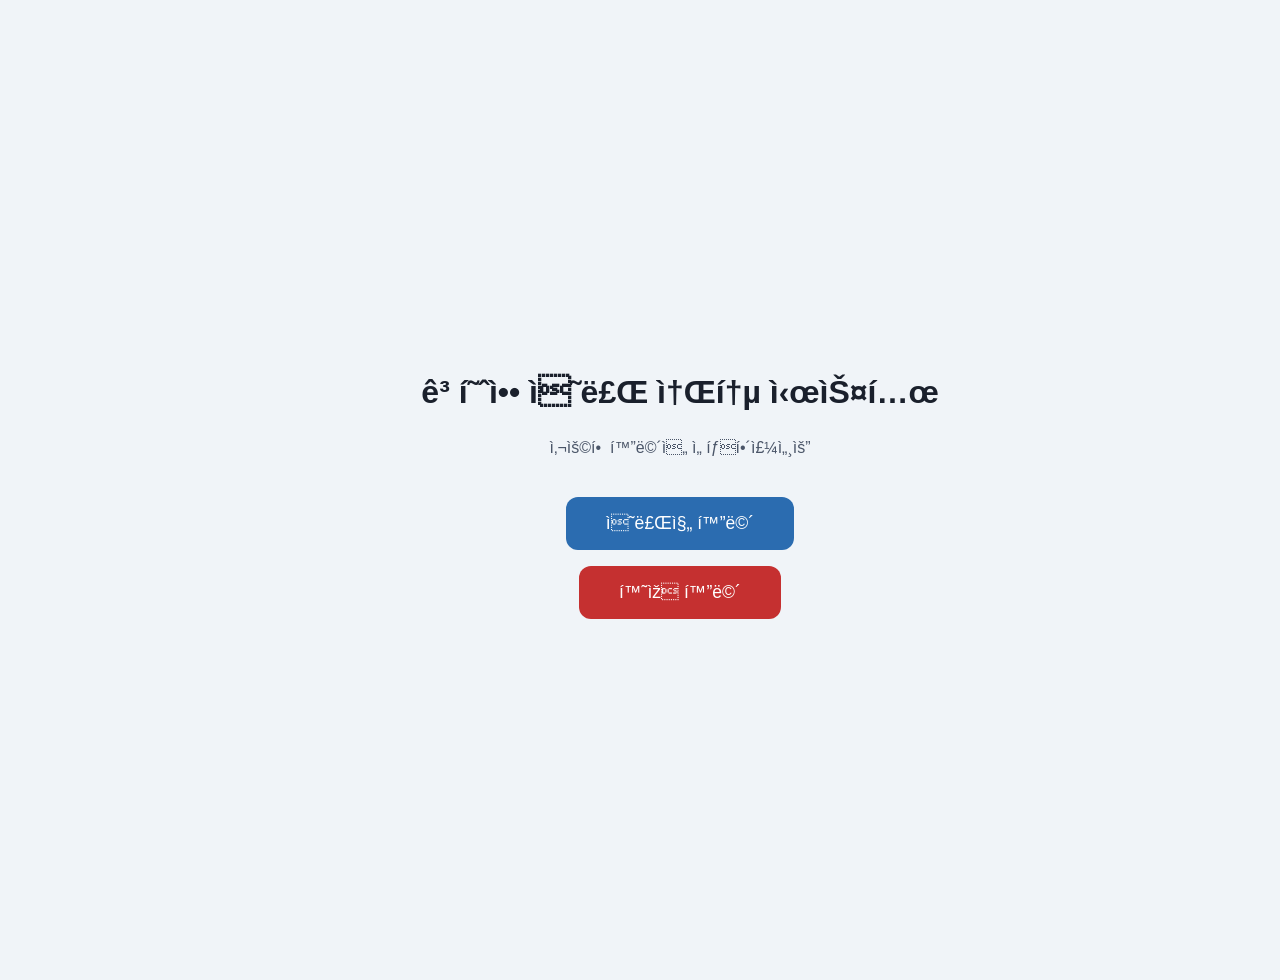
<file: index.html>
<!DOCTYPE html>
<html lang=""ko">
<head>
    <meta charset=""UTF-8">
    <meta name=""viewport" content=""width=device-width, initial-scale="1.0">
    <title>고혈압 의료 소통 시스템</title>
    <link rel="stylesheet" href="style.css">
</head>
<body>
    <div class="screen">
        <h1>고혈압 의료 소통 시스템</h1>
        <p>사용할 화면을 선택해주세요</p>
        
        <button class="btn" onclick="location.href='doctor.html'">
            의료진 화면
        </button>

        <button class="btn btn-red" onclick="location.href='patient.html'">
            환자 화면
        </button>
</div>

</body>
</html>
</file>
<file: style.css>
{
    margin: 0;
    padding: 0;
    box-sizing: border-box;
}

body {
    font-family: 'Apple SD Gothic Neo', 'Noto Sans KR', sans-serif;
    background-color: #f0f4f8;
    color: #1a202c;
}

.screen {
    width: 100vw;
    height: 100vh;
    display: flex;
    flex-direction: column;
    align-items: center;
    justify-content: center;
    padding: 32px;
}

h1 {
    font-size: 2rem;
    font-weight: 700;
    margin-bottom: 12px;
}

p {
    font-size: 1rem;
    color: #4a5568;
    margin-bottom: 32px;
}

.btn {
    background-color: #2b6cb0;
    color: white;
    border: none;
    padding: 16px 40px;
    font-size: 1.1rem;
    border-radius: 12px;
    cursor: pointer;
    margin: 8px;
    transition: background 0.2s;
}

.btn:hover {
    background-color: #2c5282;
}

.btn-red {
    background-color: #c53030;
}

.btn-red:hover {
    background-color: #9b2c2c;
}
</file>
